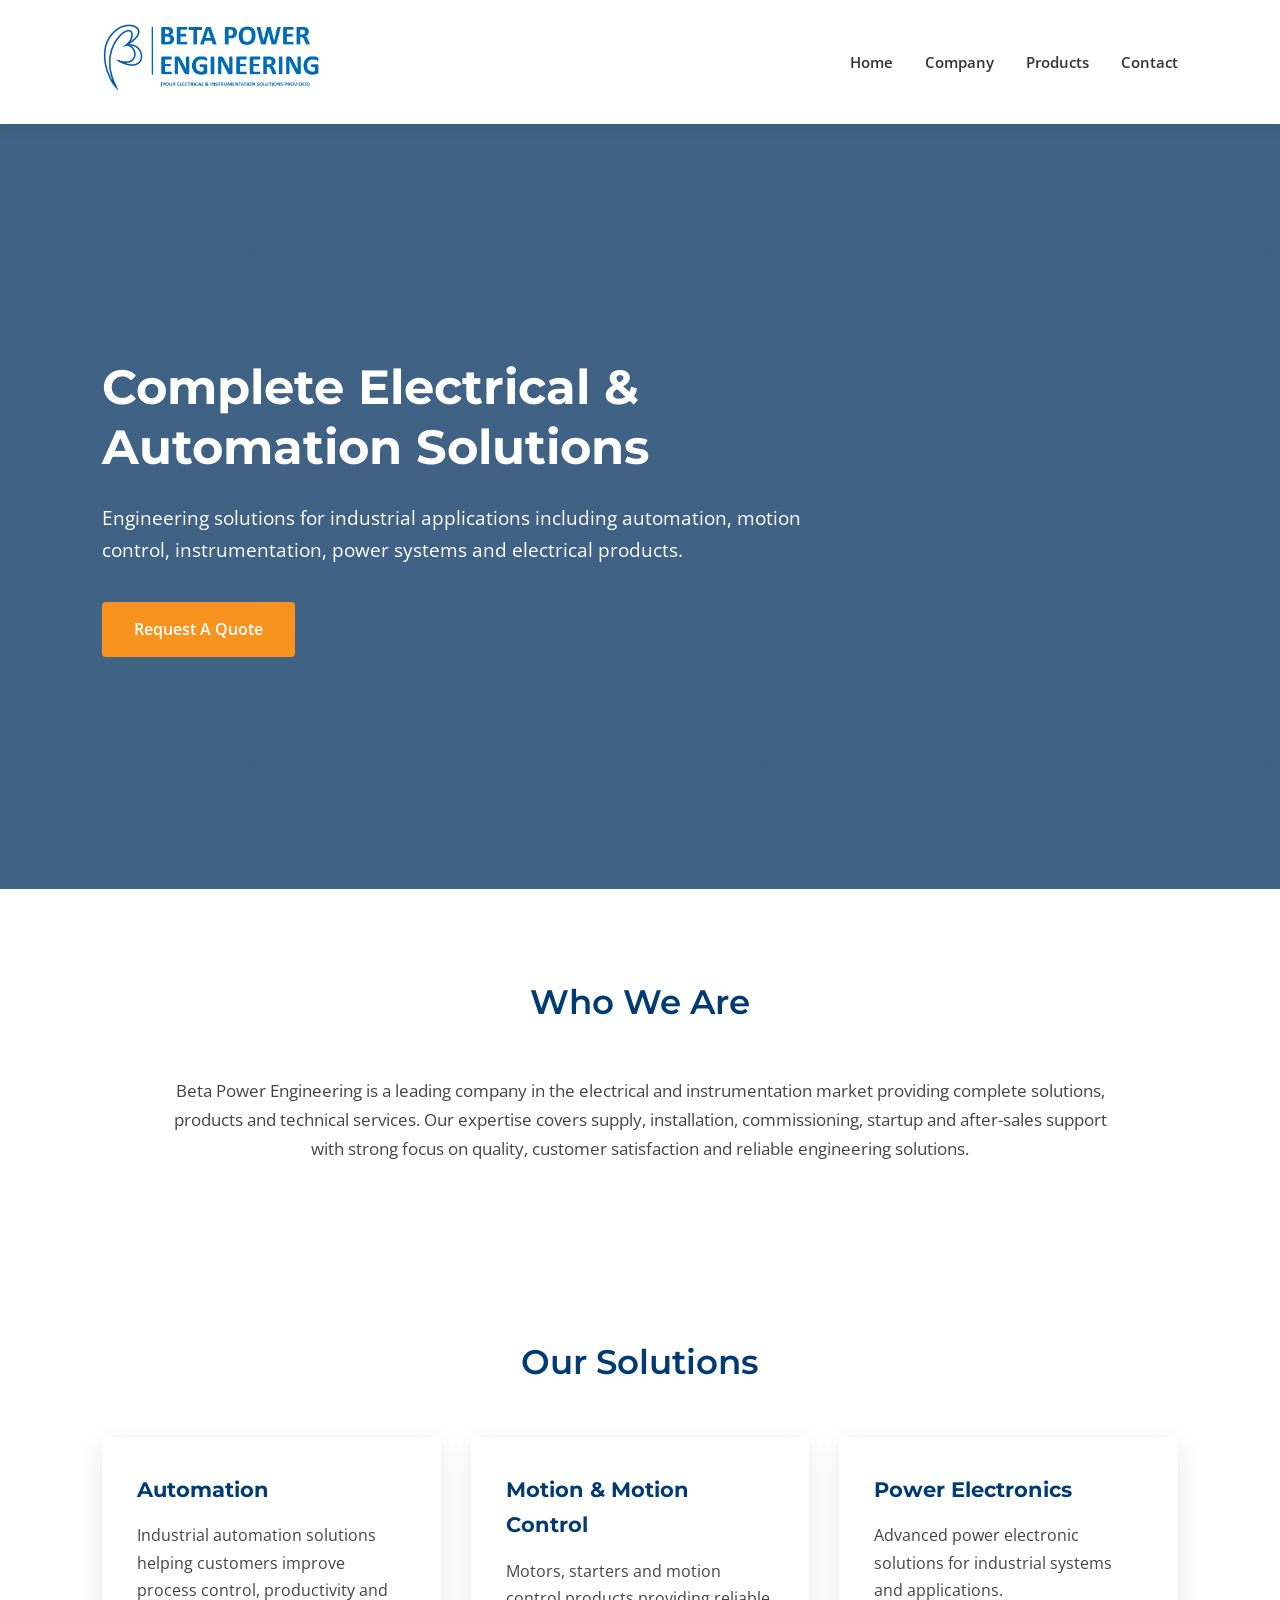
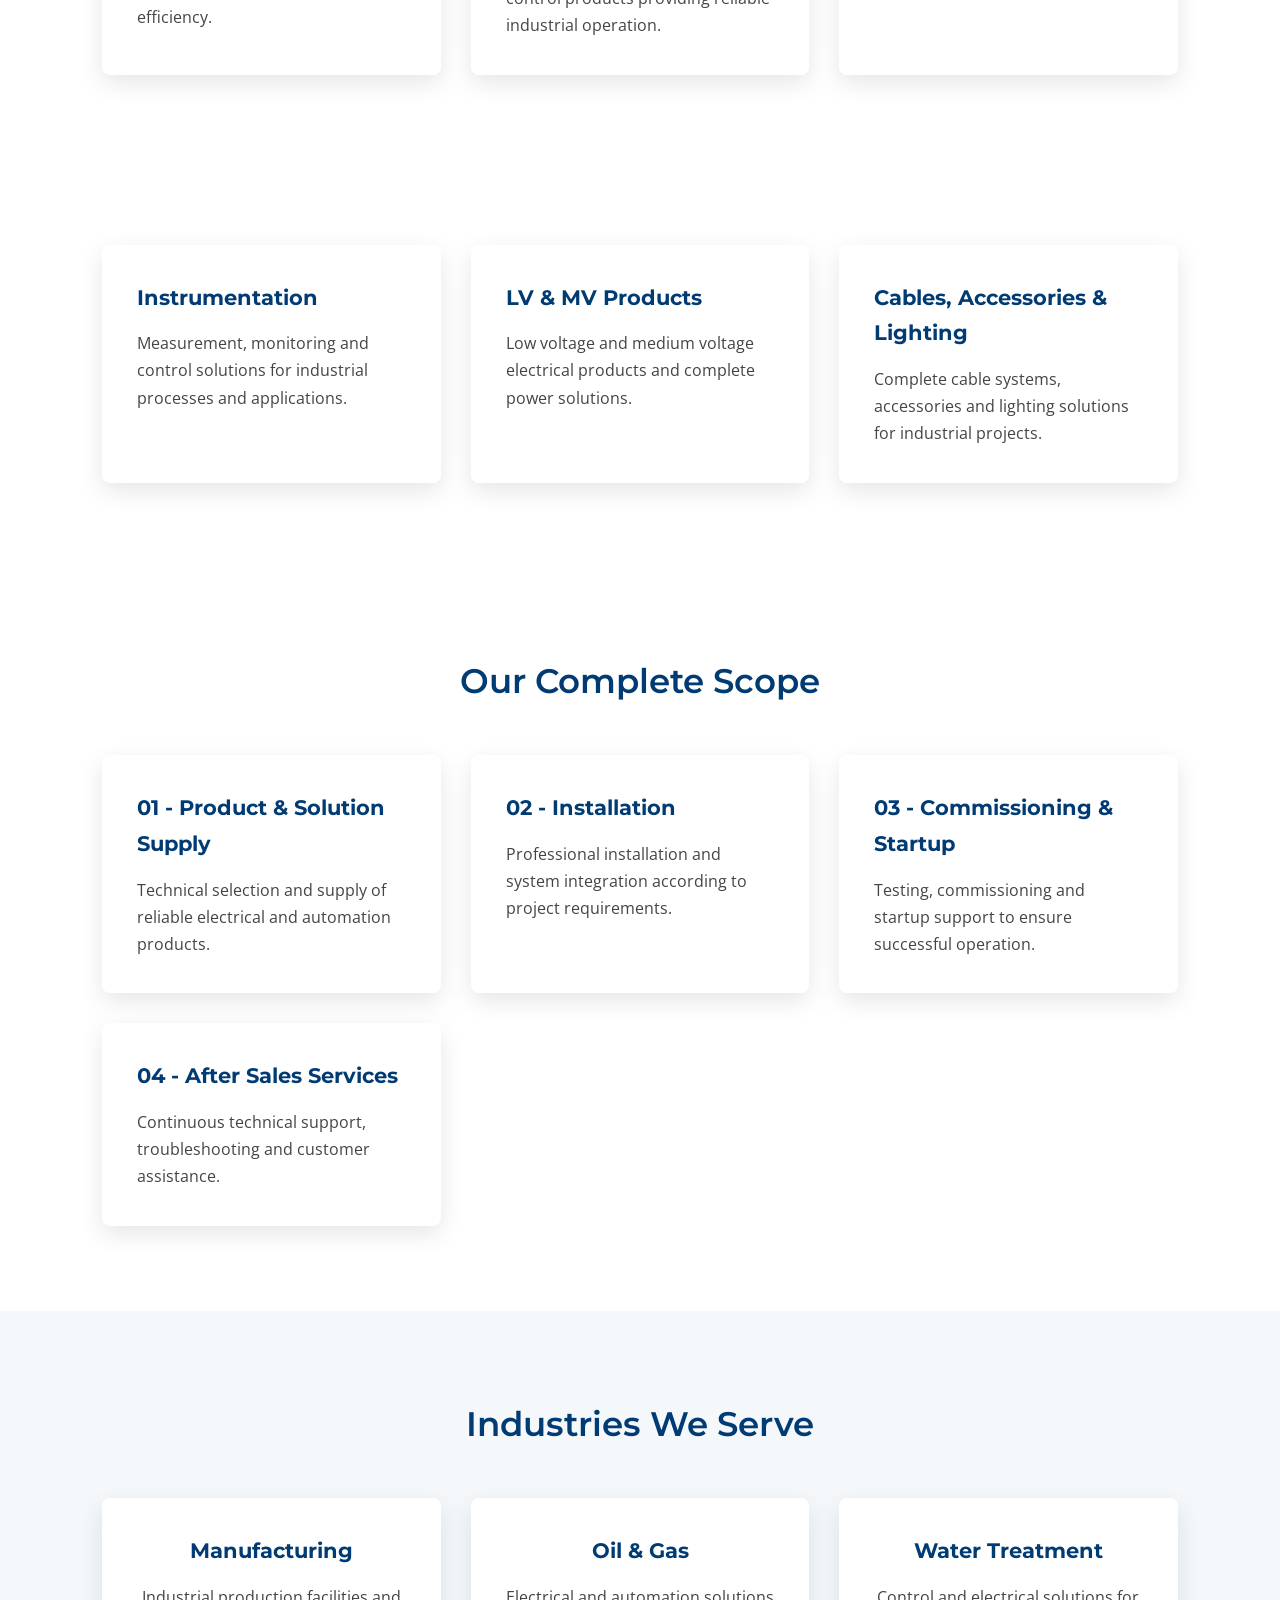
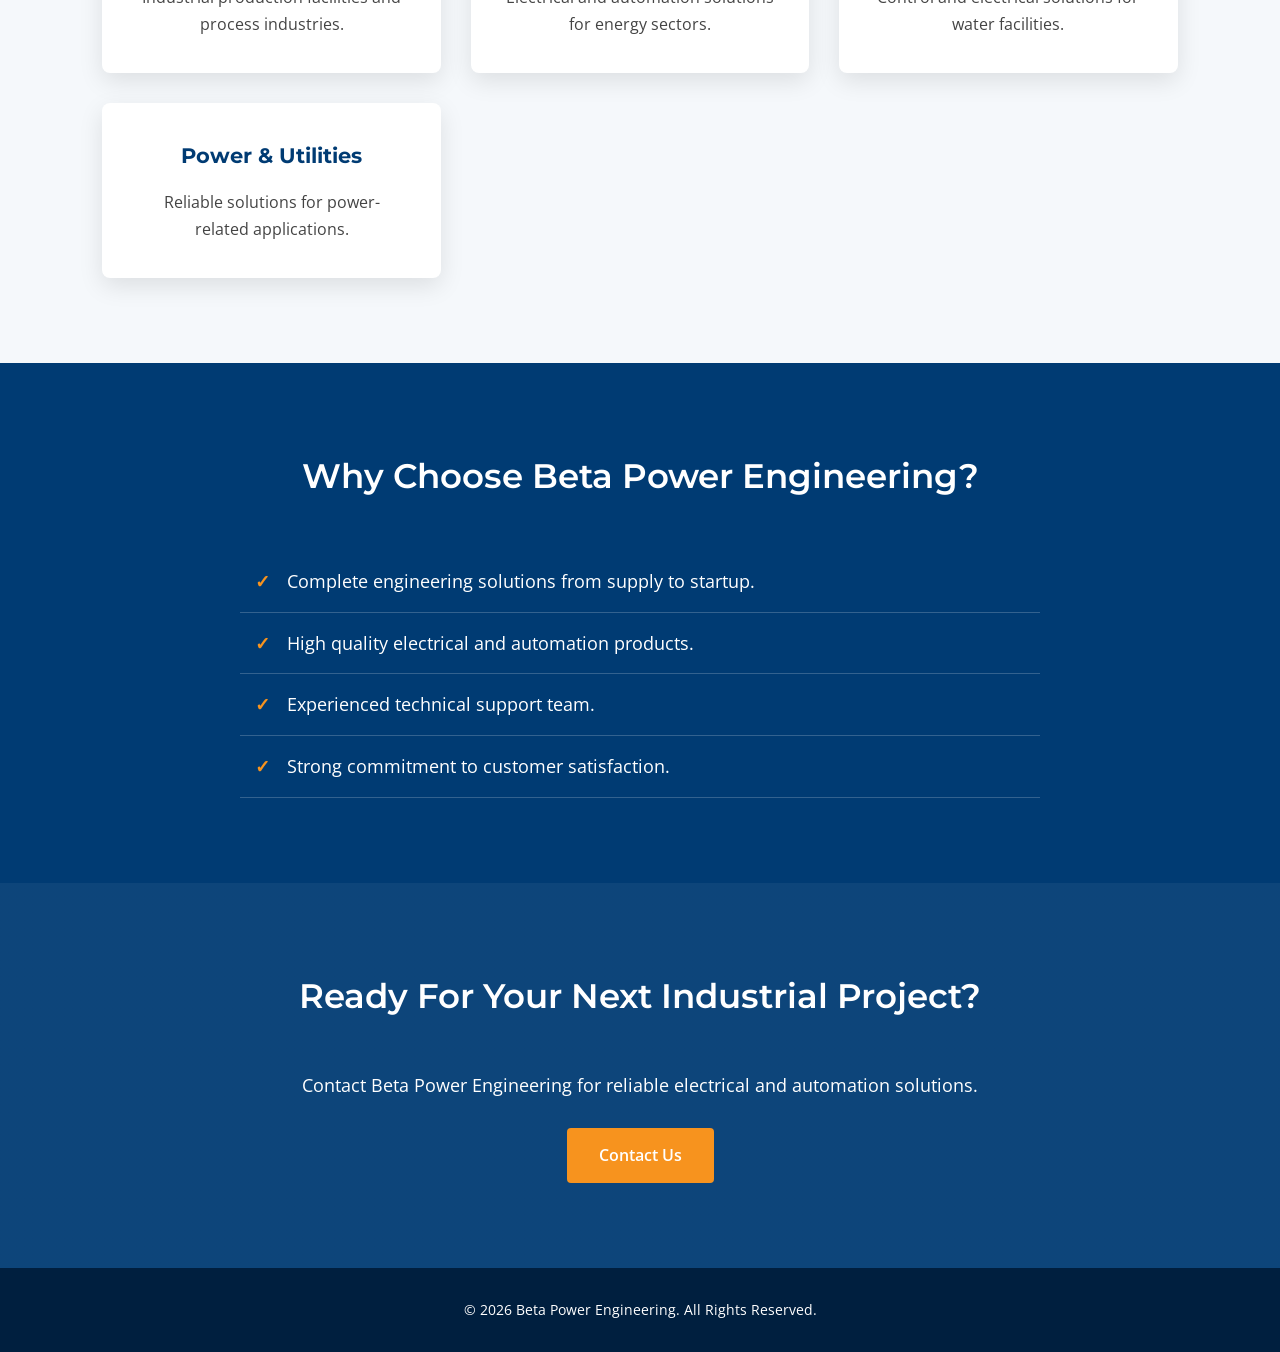
<file: index.html>
<!DOCTYPE html>
<html lang="en">

<head>

<meta charset="UTF-8">

<meta name="viewport" content="width=device-width, initial-scale=1.0">

<title>
Beta Power Engineering | Electrical & Automation Solutions
</title>

<link rel="stylesheet" href="css/style.css">

</head>


<body>


<header>

<div class="logo">

<img src="logo.png" alt="Beta Power Engineering">

</div>


<nav>

<a href="index.html">Home</a>
<a href="about.html">Company</a>
<a href="products.html">Products</a>
<a href="contact.html">Contact</a>

</nav>


</header>



<!-- HERO SECTION -->

<section class="hero">


<div class="hero-content">


<h1>
Complete Electrical & Automation Solutions
</h1>


<p>
Engineering solutions for industrial applications including
automation, motion control, instrumentation, power systems
and electrical products.
</p>


<a href="contact.html" class="btn">
Request A Quote
</a>


</div>


</section>





<!-- COMPANY INTRODUCTION -->


<section class="about">


<h2>
Who We Are
</h2>


<p>

Beta Power Engineering is a leading company in the electrical
and instrumentation market providing complete solutions,
products and technical services.

Our expertise covers supply, installation, commissioning,
startup and after-sales support with strong focus on quality,
customer satisfaction and reliable engineering solutions.

</p>


</section>





<!-- OUR EXPERTISE -->


<section class="expertise">


<h2>
Our Solutions
</h2>



<div class="cards">



<div class="card">

<h3>
Automation
</h3>

<p>
Industrial automation solutions helping customers improve
process control, productivity and efficiency.
</p>

</div>





<div class="card">

<h3>
Motion & Motion Control
</h3>

<p>
Motors, starters and motion control products providing
reliable industrial operation.
</p>

</div>





<div class="card">

<h3>
Power Electronics
</h3>

<p>
Advanced power electronic solutions for industrial systems
and applications.
</p>

</div>



</div>


</section>
</section>


<!-- MORE SOLUTIONS -->


<section class="expertise">


<div class="cards">


<div class="card">

<h3>
Instrumentation
</h3>

<p>
Measurement, monitoring and control solutions
for industrial processes and applications.
</p>

</div>



<div class="card">

<h3>
LV & MV Products
</h3>

<p>
Low voltage and medium voltage electrical
products and complete power solutions.
</p>

</div>



<div class="card">

<h3>
Cables, Accessories & Lighting
</h3>

<p>
Complete cable systems, accessories and
lighting solutions for industrial projects.
</p>

</div>


</div>


</section>





<!-- COMPLETE SERVICE PROCESS -->


<section class="services">


<h2>
Our Complete Scope
</h2>



<div class="cards">


<div class="card">

<h3>
01 - Product & Solution Supply
</h3>

<p>
Technical selection and supply of reliable
electrical and automation products.
</p>

</div>



<div class="card">

<h3>
02 - Installation
</h3>

<p>
Professional installation and system integration
according to project requirements.
</p>

</div>



<div class="card">

<h3>
03 - Commissioning & Startup
</h3>

<p>
Testing, commissioning and startup support
to ensure successful operation.
</p>

</div>



<div class="card">

<h3>
04 - After Sales Services
</h3>

<p>
Continuous technical support, troubleshooting
and customer assistance.
</p>

</div>


</div>


</section>





<!-- INDUSTRIES -->


<section class="industries">


<h2>
Industries We Serve
</h2>



<div class="cards">


<div class="card">
<h3>Manufacturing</h3>
<p>
Industrial production facilities and process industries.
</p>
</div>



<div class="card">
<h3>Oil & Gas</h3>
<p>
Electrical and automation solutions for energy sectors.
</p>
</div>



<div class="card">
<h3>Water Treatment</h3>
<p>
Control and electrical solutions for water facilities.
</p>
</div>



<div class="card">
<h3>Power & Utilities</h3>
<p>
Reliable solutions for power-related applications.
</p>
</div>


</div>


</section>





<!-- WHY BETA POWER -->


<section class="why">


<h2>
Why Choose Beta Power Engineering?
</h2>


<ul>

<li>
Complete engineering solutions from supply to startup.
</li>


<li>
High quality electrical and automation products.
</li>


<li>
Experienced technical support team.
</li>


<li>
Strong commitment to customer satisfaction.
</li>


</ul>


</section>





<!-- CONTACT -->


<section class="contact-banner">


<h2>
Ready For Your Next Industrial Project?
</h2>


<p>
Contact Beta Power Engineering for reliable electrical
and automation solutions.
</p>


<br>


<a href="contact.html" class="btn">
Contact Us
</a>


</section>





<footer>


<p>
© 2026 Beta Power Engineering. All Rights Reserved.
</p>


</footer>



</body>

</html>
</file>
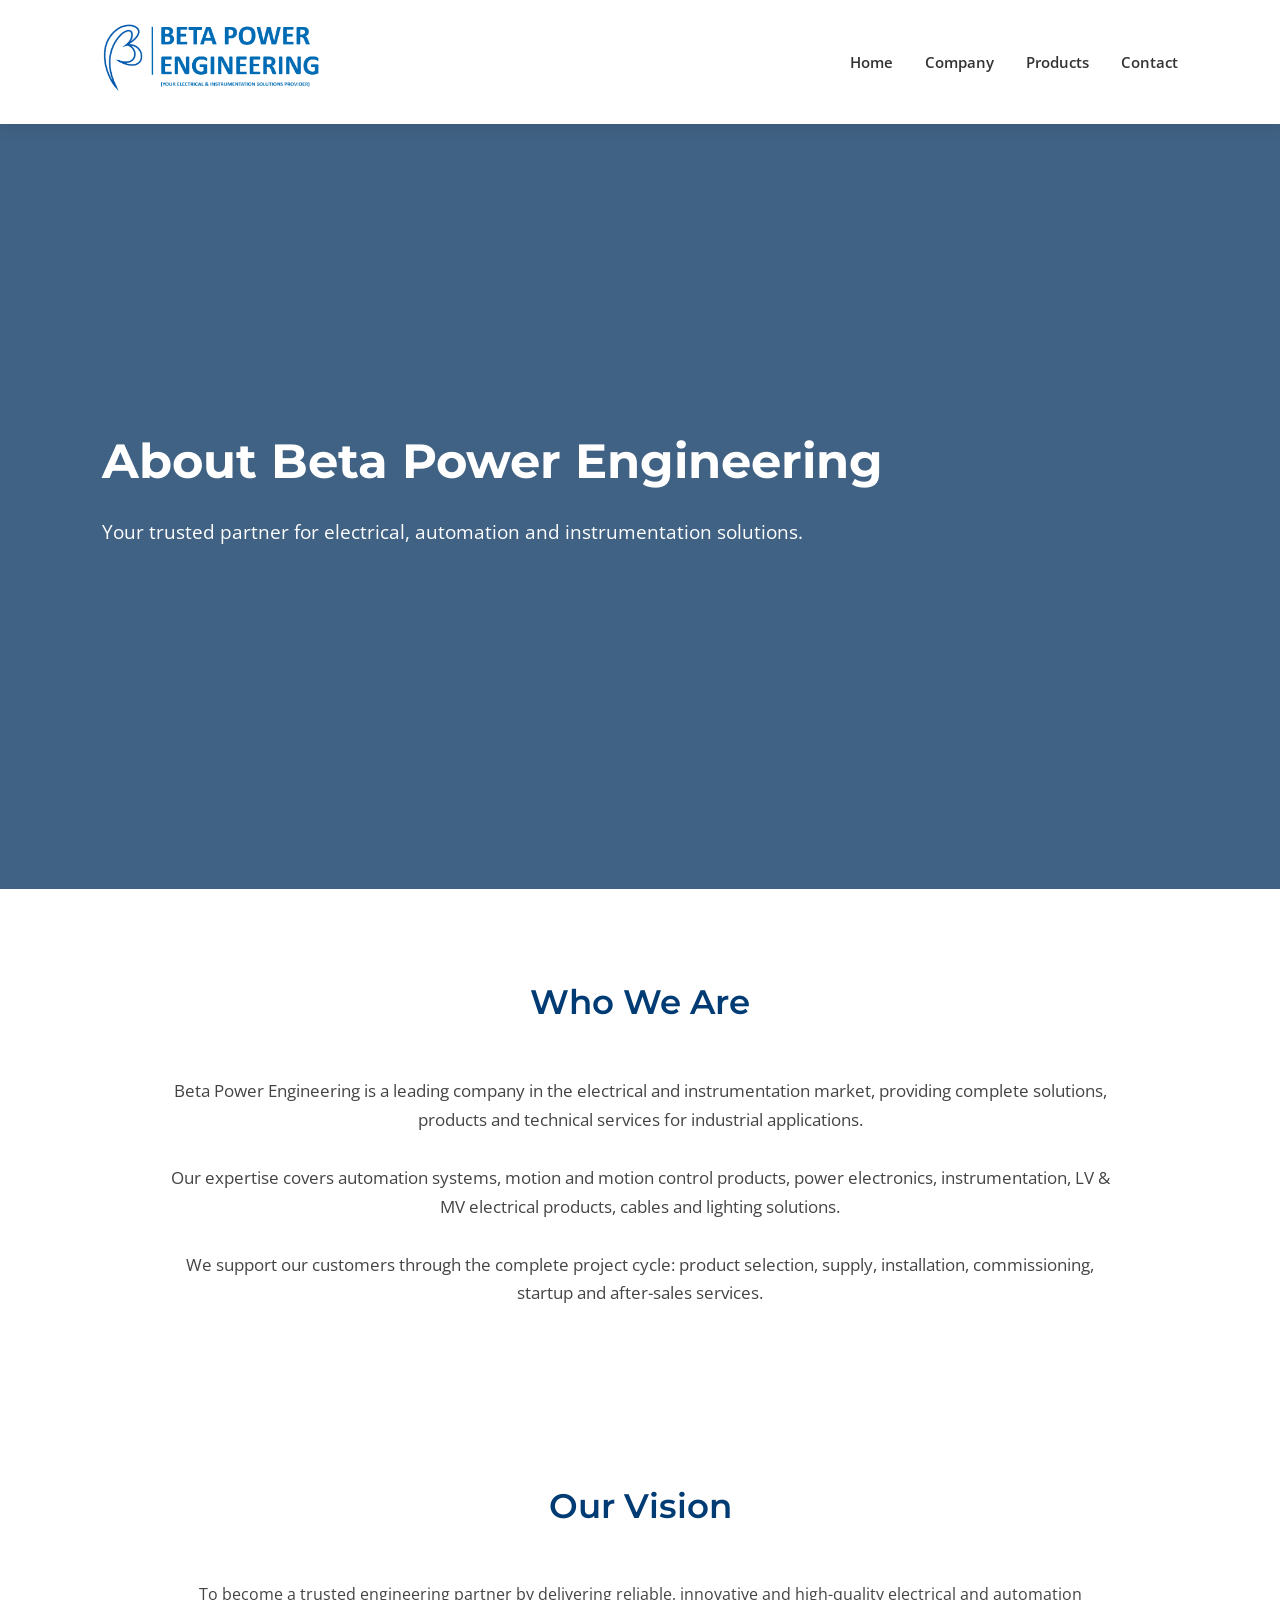
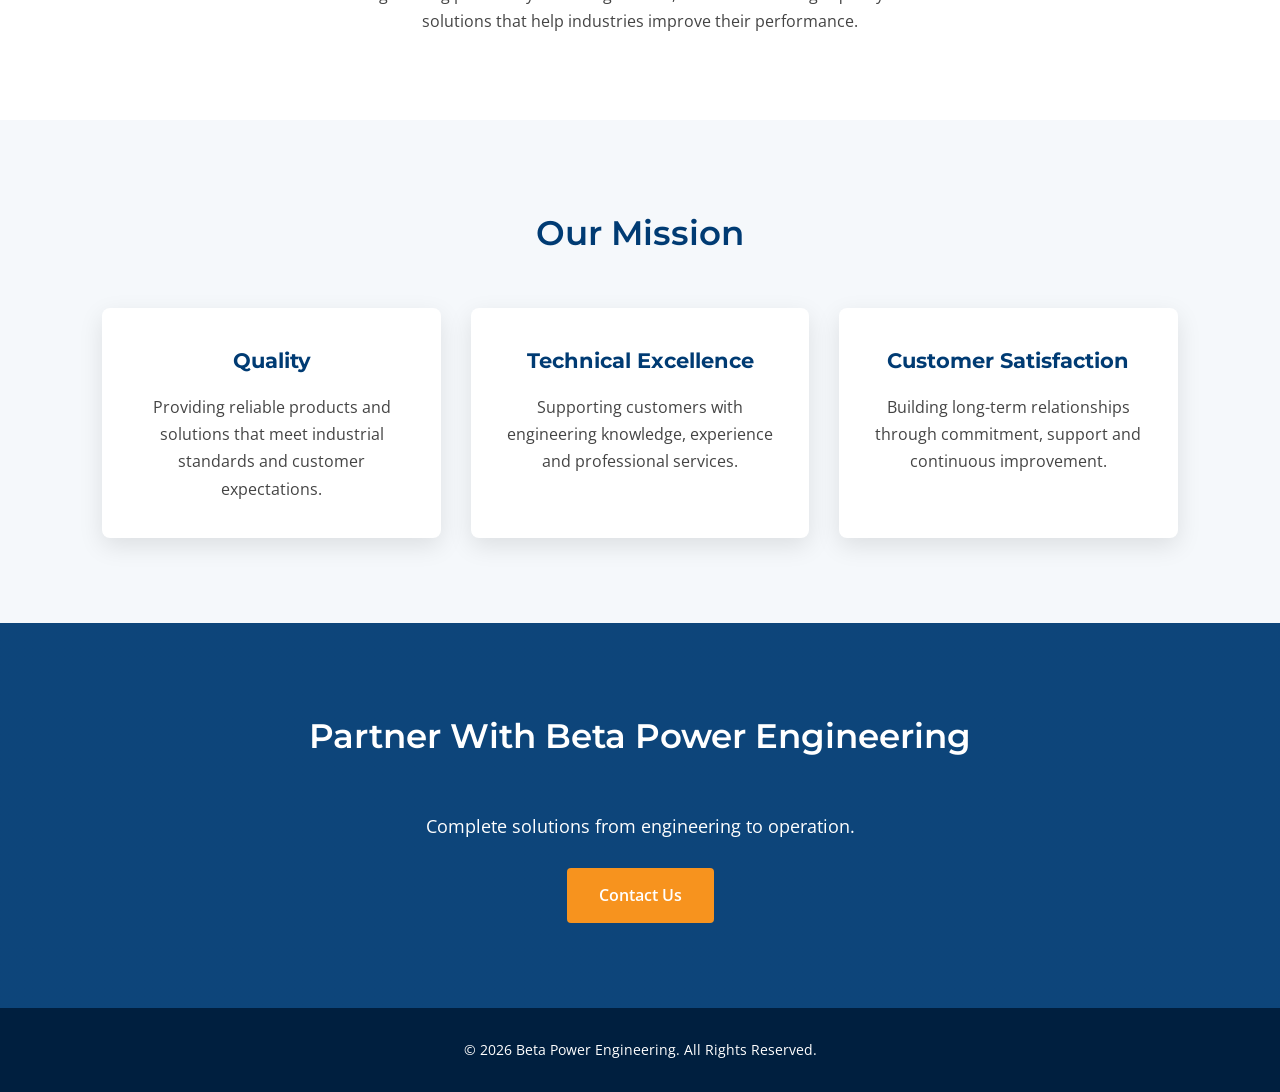
<file: about.html>
<!DOCTYPE html>
<html lang="en">

<head>

<meta charset="UTF-8">

<meta name="viewport" content="width=device-width, initial-scale=1.0">

<title>About Us | Beta Power Engineering</title>

<link rel="stylesheet" href="css/style.css">

</head>


<body>


<header>

<div class="logo">

<img src="logo.png" alt="Beta Power Engineering">

</div>


<nav>

<a href="index.html">Home</a>
<a href="about.html">Company</a>
<a href="products.html">Products</a>
<a href="contact.html">Contact</a>

</nav>

</header>




<section class="hero">

<div class="hero-content">

<h1>
About Beta Power Engineering
</h1>

<p>
Your trusted partner for electrical, automation and instrumentation solutions.
</p>

</div>

</section>





<section class="about">

<h2>
Who We Are
</h2>


<p>

Beta Power Engineering is a leading company in the electrical
and instrumentation market, providing complete solutions,
products and technical services for industrial applications.

<br><br>

Our expertise covers automation systems, motion and motion
control products, power electronics, instrumentation,
LV & MV electrical products, cables and lighting solutions.

<br><br>

We support our customers through the complete project cycle:
product selection, supply, installation, commissioning,
startup and after-sales services.

</p>


</section>





<section>


<h2>
Our Vision
</h2>


<p style="text-align:center; max-width:900px; margin:auto;">

To become a trusted engineering partner by delivering reliable,
innovative and high-quality electrical and automation solutions
that help industries improve their performance.

</p>


</section>





<section class="industries">


<h2>
Our Mission
</h2>


<div class="cards">


<div class="card">

<h3>
Quality
</h3>

<p>
Providing reliable products and solutions that meet
industrial standards and customer expectations.
</p>

</div>



<div class="card">

<h3>
Technical Excellence
</h3>

<p>
Supporting customers with engineering knowledge,
experience and professional services.
</p>

</div>




<div class="card">

<h3>
Customer Satisfaction
</h3>

<p>
Building long-term relationships through commitment,
support and continuous improvement.
</p>

</div>


</div>


</section>





<section class="contact-banner">

<h2>
Partner With Beta Power Engineering
</h2>


<p>
Complete solutions from engineering to operation.
</p>


<br>


<a href="contact.html" class="btn">
Contact Us
</a>


</section>





<footer>

<p>
© 2026 Beta Power Engineering. All Rights Reserved.
</p>

</footer>



</body>

</html>
</file>
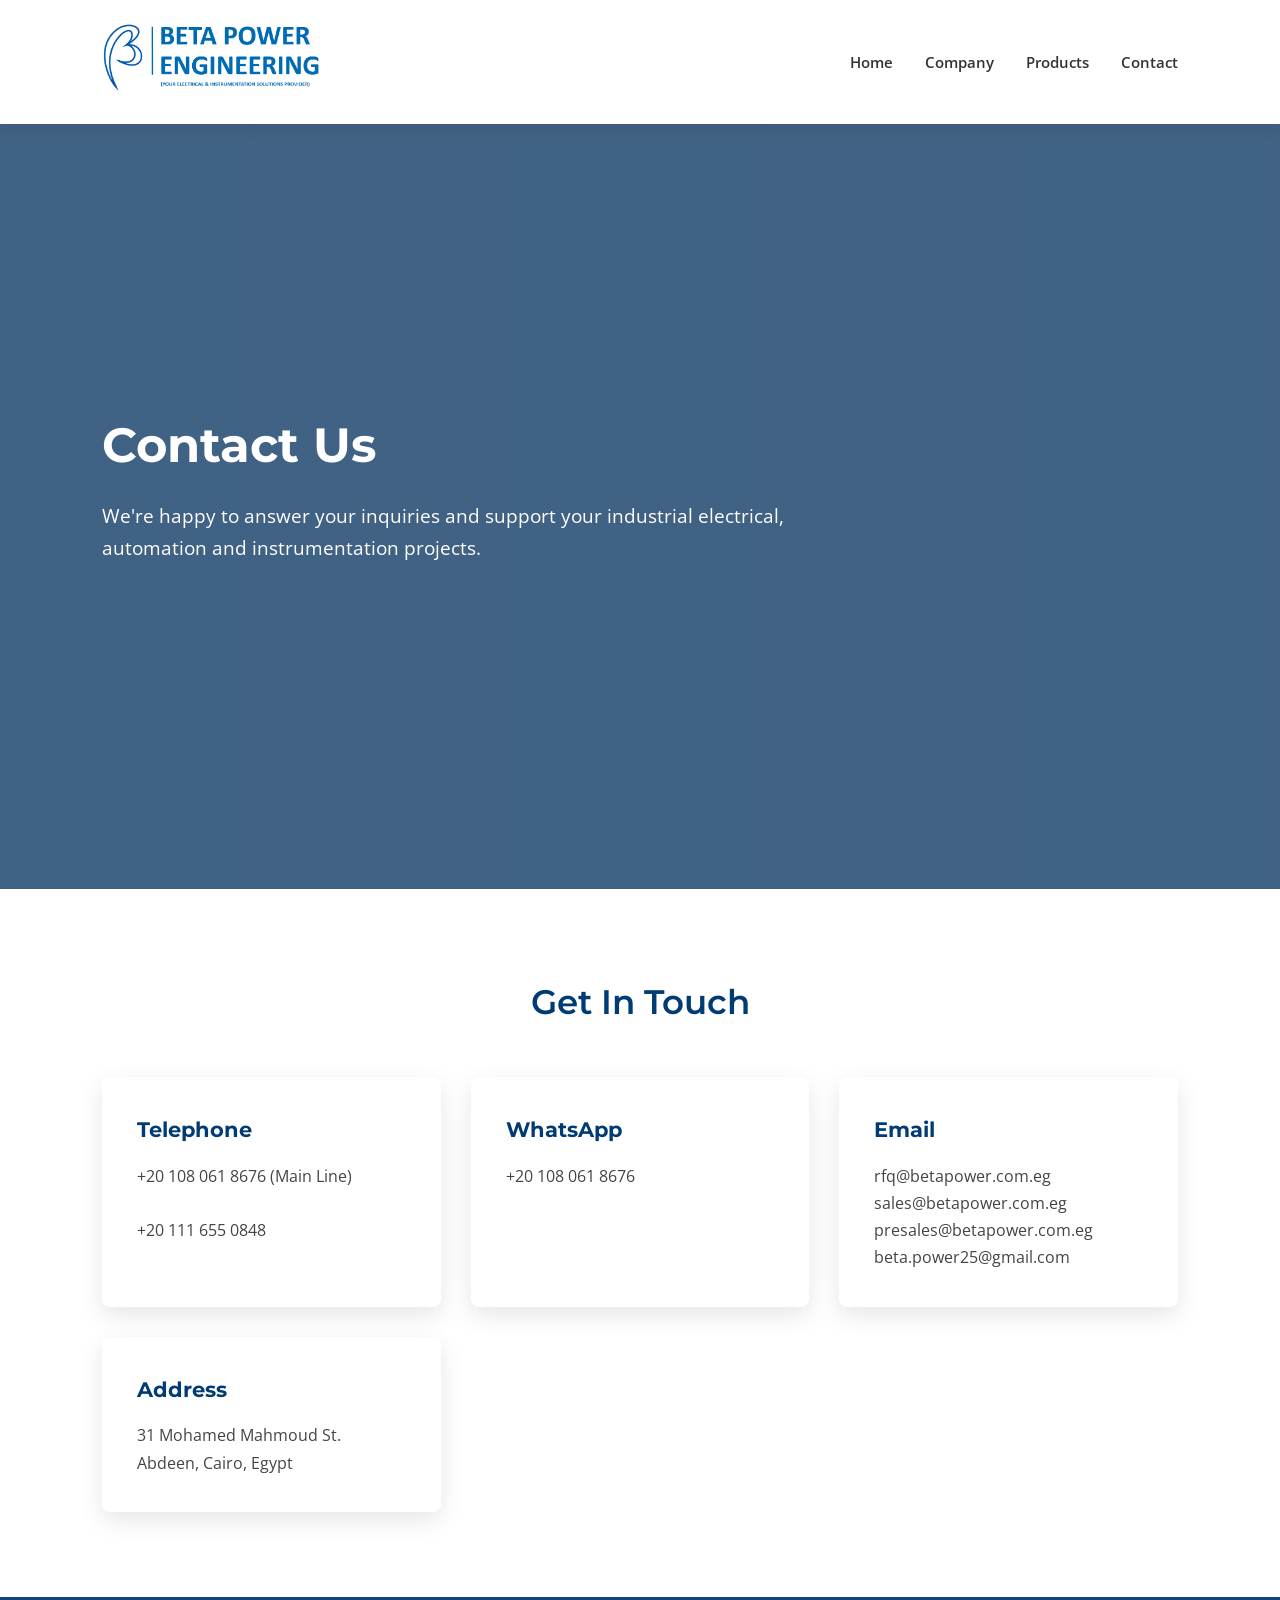
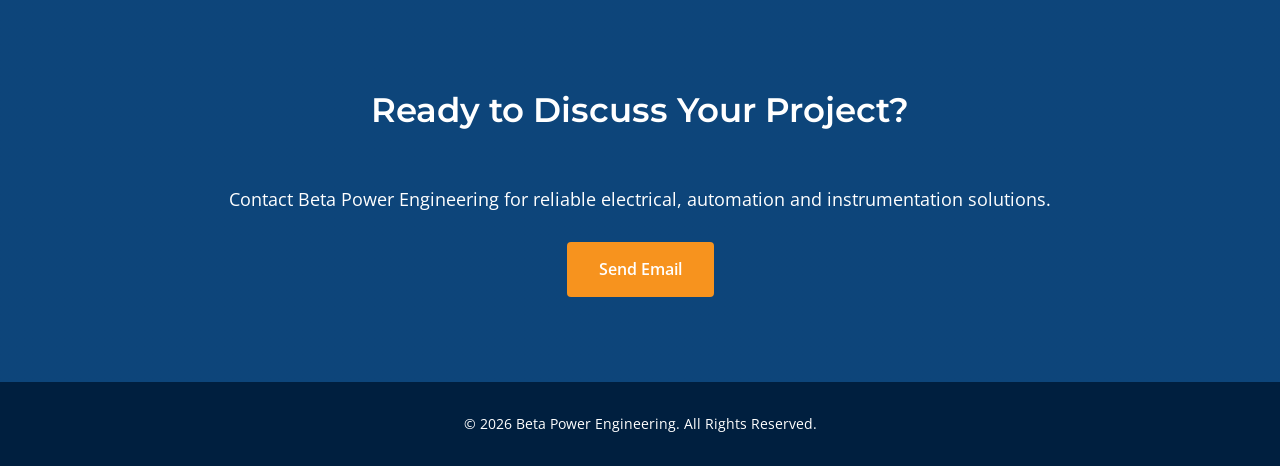
<file: contact.html>
<!DOCTYPE html>
<html lang="en">

<head>

<meta charset="UTF-8">
<meta name="viewport" content="width=device-width, initial-scale=1.0">

<title>
Beta Power Engineering | Contact
</title>

<link rel="stylesheet" href="css/style.css">

</head>

<body>

<header>

<div class="logo">
<img src="logo.png" alt="Beta Power Engineering">
</div>

<nav>
<a href="index.html">Home</a>
<a href="about.html">Company</a>
<a href="products.html">Products</a>
<a href="contact.html">Contact</a>
</nav>

</header>

<!-- HERO SECTION -->

<section class="hero">

<div class="hero-content">

<h1>
Contact Us
</h1>

<p>
We're happy to answer your inquiries and support your
industrial electrical, automation and instrumentation projects.
</p>

</div>

</section>

<!-- CONTACT DETAILS -->

<section class="expertise">

<h2>
Get In Touch
</h2>

<div class="cards">

<div class="card">

<h3>
Telephone
</h3>

<p>
+20 108 061 8676 (Main Line)
<br><br>
+20 111 655 0848
</p>

</div>

<div class="card">

<h3>
WhatsApp
</h3>

<p>
+20 108 061 8676
</p>

</div>

<div class="card">

<h3>
Email
</h3>

<p>
rfq@betapower.com.eg
<br>
sales@betapower.com.eg
<br>
presales@betapower.com.eg
<br>
beta.power25@gmail.com
</p>

</div>

<div class="card">

<h3>
Address
</h3>

<p>
31 Mohamed Mahmoud St.
<br>
Abdeen, Cairo, Egypt
</p>

</div>

</div>

</section>
<!-- CONTACT CTA -->

<section class="contact-banner">

<h2>
Ready to Discuss Your Project?
</h2>

<p>
Contact Beta Power Engineering for reliable electrical,
automation and instrumentation solutions.
</p>

<br>

<a href="mailto:rfq@betapower.com.eg" class="btn">
Send Email
</a>

</section>

<footer>

<p>
© 2026 Beta Power Engineering. All Rights Reserved.
</p>

</footer>

</body>

</html>
</file>
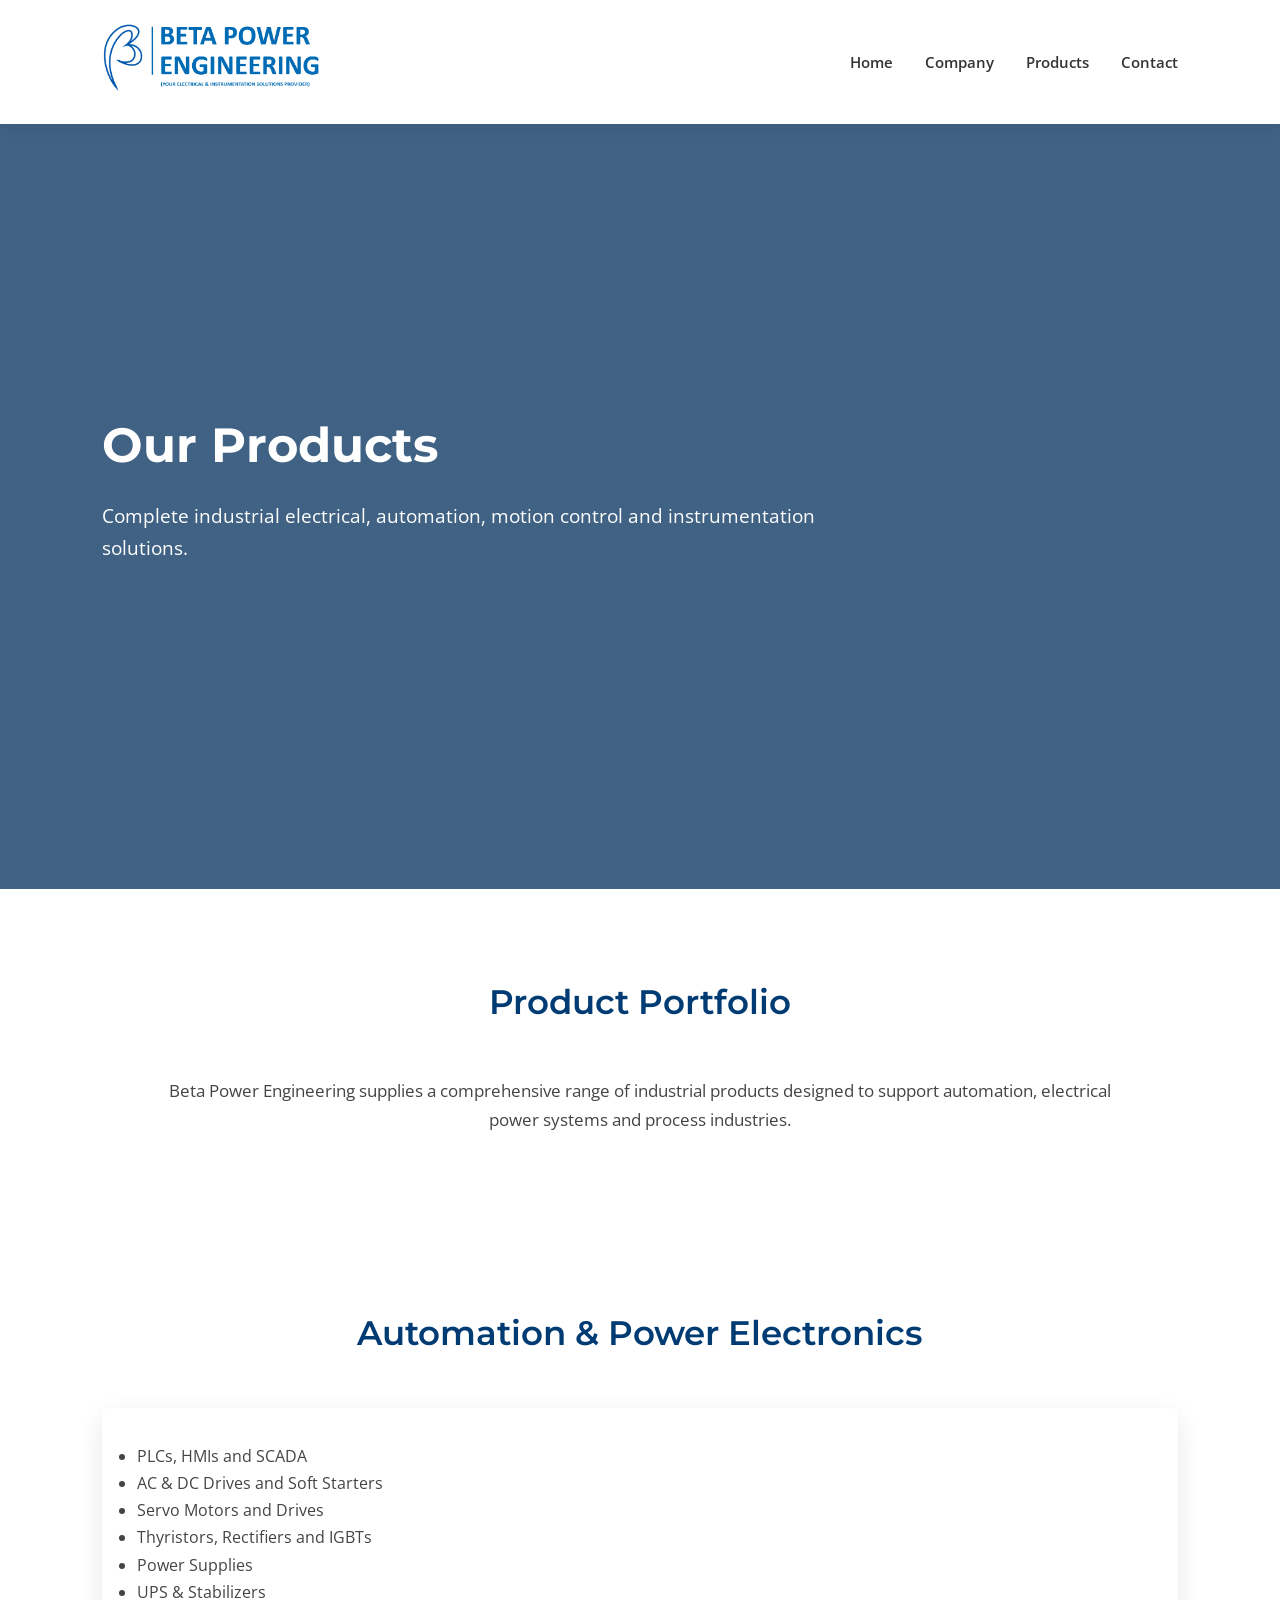
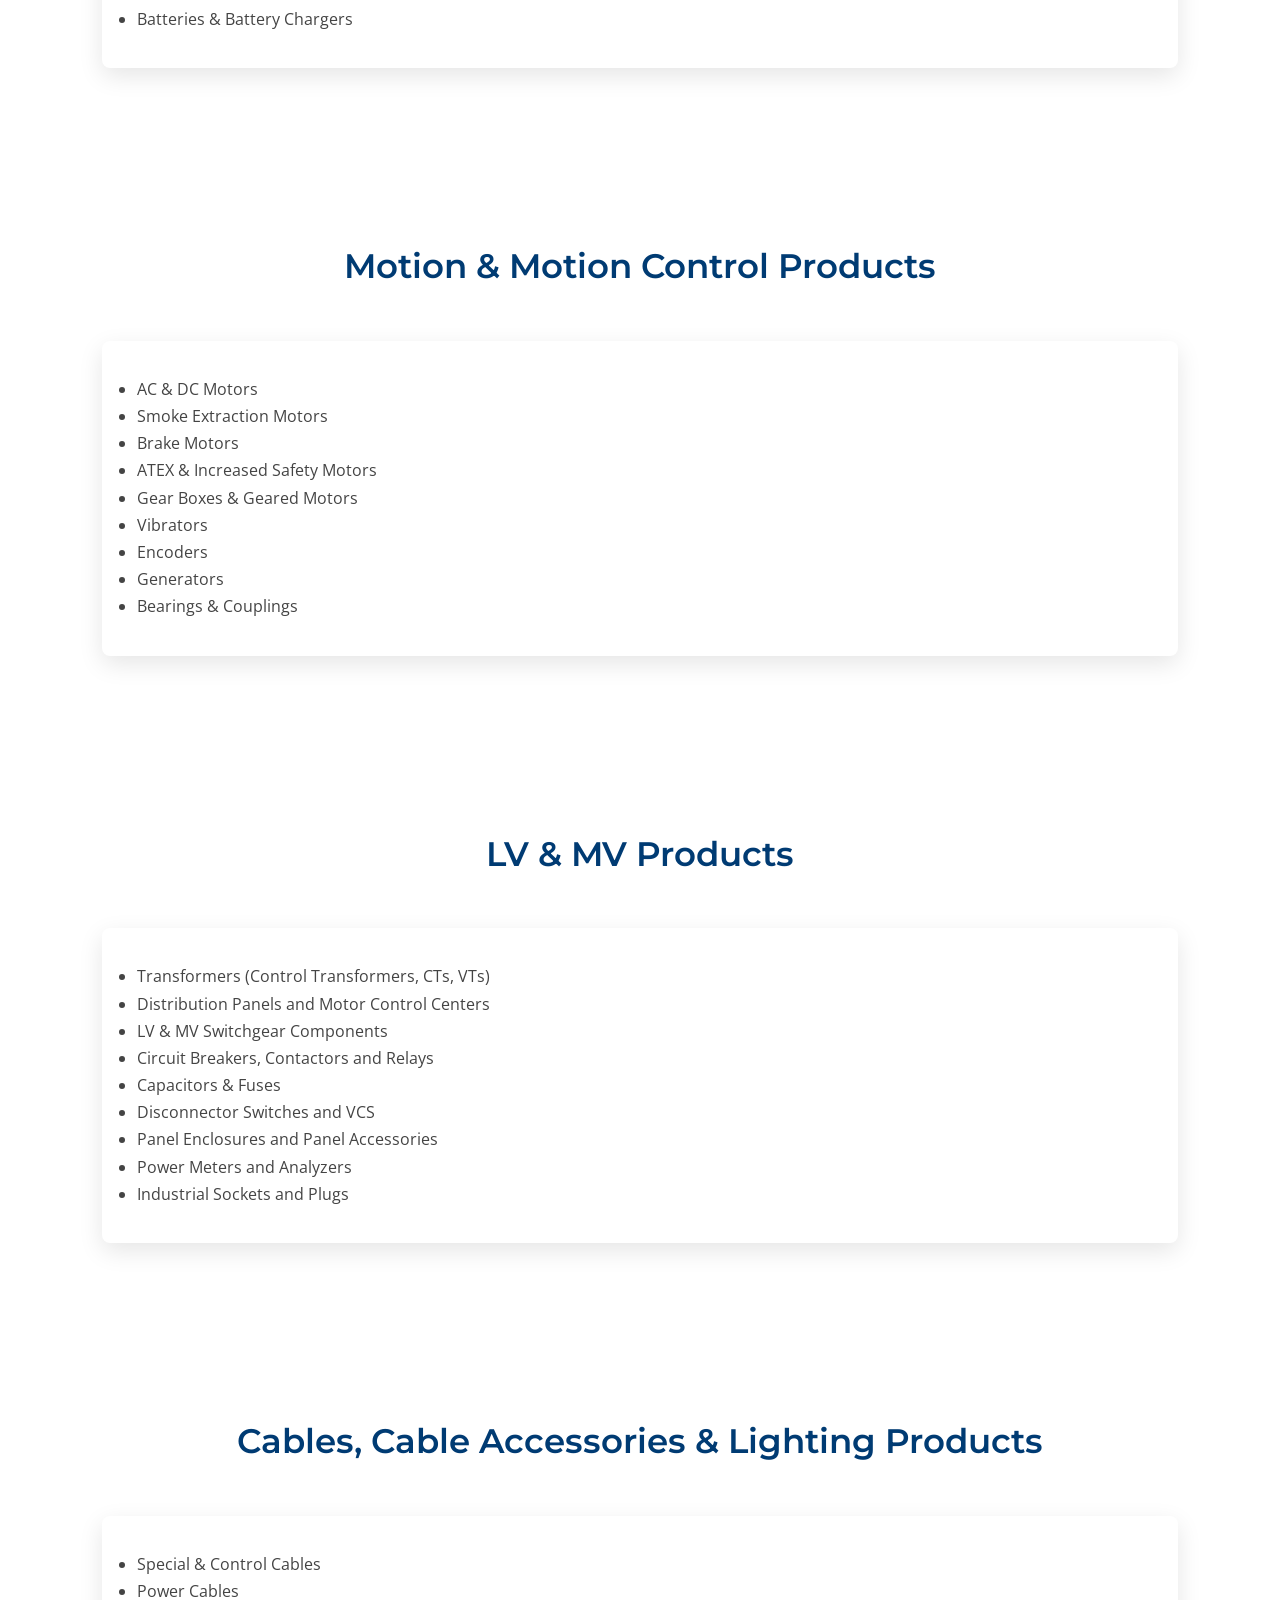
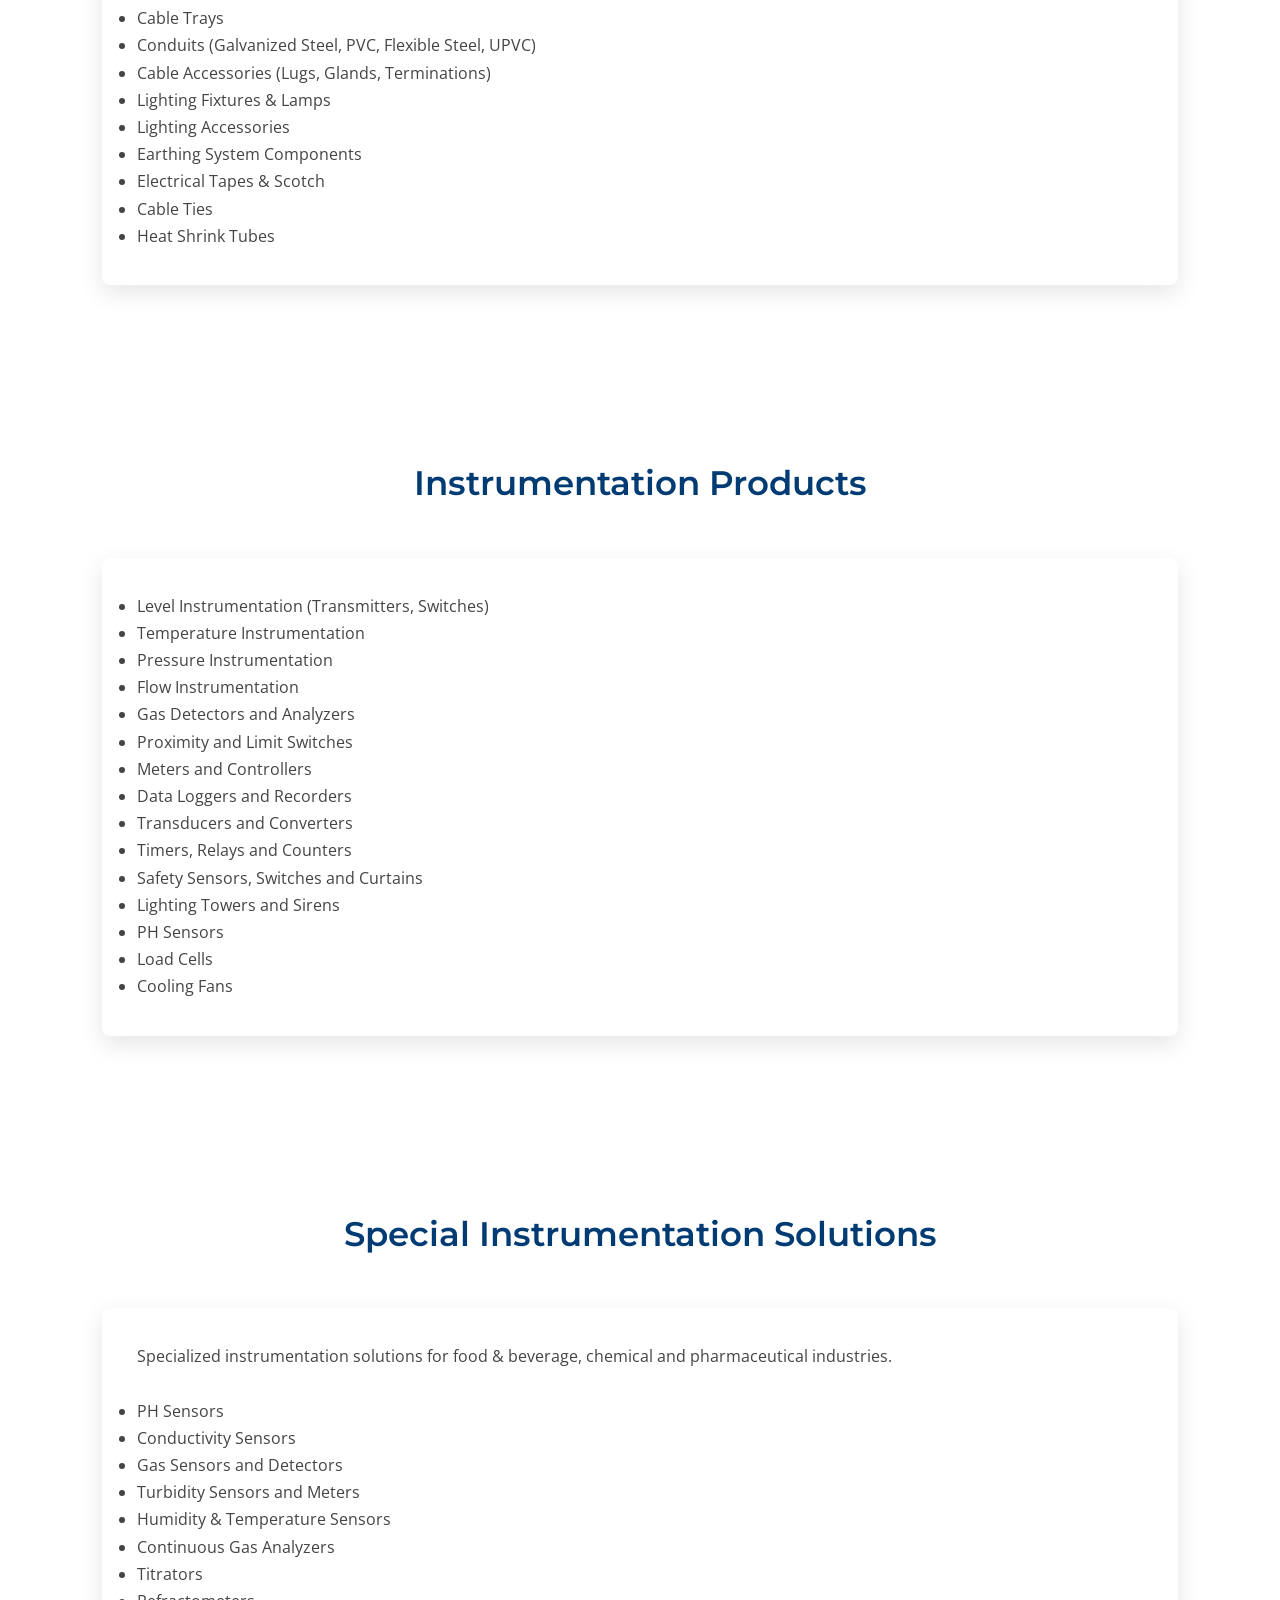
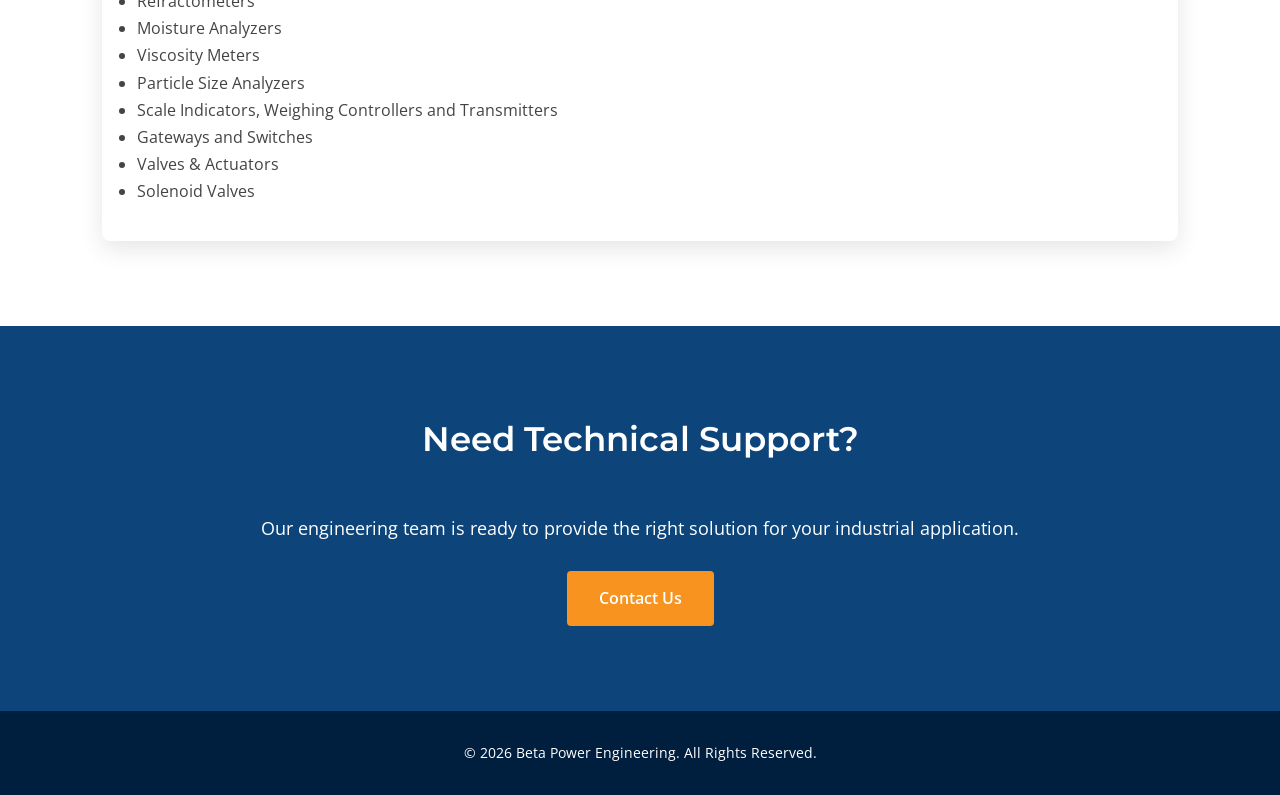
<file: products.html>
<!DOCTYPE html>
<html lang="en">

<head>

<meta charset="UTF-8">

<meta name="viewport" content="width=device-width, initial-scale=1.0">

<title>Products | Beta Power Engineering</title>

<link rel="stylesheet" href="css/style.css">

</head>


<body>


<header>

<div class="logo">

<img src="logo.png" alt="Beta Power Engineering">

</div>


<nav>

<a href="index.html">Home</a>
<a href="about.html">Company</a>
<a href="products.html">Products</a>
<a href="contact.html">Contact</a>

</nav>

</header>




<section class="hero">

<div class="hero-content">

<h1>
Our Products
</h1>

<p>
Complete industrial electrical, automation,
motion control and instrumentation solutions.
</p>

</div>

</section>




<section class="about">

<h2>
Product Portfolio
</h2>


<p>

Beta Power Engineering supplies a comprehensive range of
industrial products designed to support automation,
electrical power systems and process industries.

</p>


</section>





<section class="products">


<h2>
Automation & Power Electronics
</h2>


<div class="card">


<ul>

<li>PLCs, HMIs and SCADA</li>

<li>AC & DC Drives and Soft Starters</li>

<li>Servo Motors and Drives</li>

<li>Thyristors, Rectifiers and IGBTs</li>

<li>Power Supplies</li>

<li>UPS & Stabilizers</li>

<li>Batteries & Battery Chargers</li>


</ul>


</div>


</section>
</section>




<section class="products">


<h2>
Motion & Motion Control Products
</h2>


<div class="card">

<ul>

<li>AC & DC Motors</li>

<li>Smoke Extraction Motors</li>

<li>Brake Motors</li>

<li>ATEX & Increased Safety Motors</li>

<li>Gear Boxes & Geared Motors</li>

<li>Vibrators</li>

<li>Encoders</li>

<li>Generators</li>

<li>Bearings & Couplings</li>

</ul>

</div>


</section>






<section class="products">


<h2>
LV & MV Products
</h2>


<div class="card">

<ul>

<li>Transformers (Control Transformers, CTs, VTs)</li>

<li>Distribution Panels and Motor Control Centers</li>

<li>LV & MV Switchgear Components</li>

<li>Circuit Breakers, Contactors and Relays</li>

<li>Capacitors & Fuses</li>

<li>Disconnector Switches and VCS</li>

<li>Panel Enclosures and Panel Accessories</li>

<li>Power Meters and Analyzers</li>

<li>Industrial Sockets and Plugs</li>

</ul>

</div>


</section>







<section class="products">


<h2>
Cables, Cable Accessories & Lighting Products
</h2>


<div class="card">

<ul>

<li>Special & Control Cables</li>

<li>Power Cables</li>

<li>Cable Trays</li>

<li>Conduits (Galvanized Steel, PVC, Flexible Steel, UPVC)</li>

<li>Cable Accessories (Lugs, Glands, Terminations)</li>

<li>Lighting Fixtures & Lamps</li>

<li>Lighting Accessories</li>

<li>Earthing System Components</li>

<li>Electrical Tapes & Scotch</li>

<li>Cable Ties</li>

<li>Heat Shrink Tubes</li>

</ul>

</div>


</section>






<section class="products">


<h2>
Instrumentation Products
</h2>


<div class="card">

<ul>

<li>Level Instrumentation (Transmitters, Switches)</li>

<li>Temperature Instrumentation</li>

<li>Pressure Instrumentation</li>

<li>Flow Instrumentation</li>

<li>Gas Detectors and Analyzers</li>

<li>Proximity and Limit Switches</li>

<li>Meters and Controllers</li>

<li>Data Loggers and Recorders</li>

<li>Transducers and Converters</li>

<li>Timers, Relays and Counters</li>

<li>Safety Sensors, Switches and Curtains</li>

<li>Lighting Towers and Sirens</li>

<li>PH Sensors</li>

<li>Load Cells</li>

<li>Cooling Fans</li>

</ul>

</div>


</section>
</section>





<section class="products">


<h2>
Special Instrumentation Solutions
</h2>


<div class="card">


<p>
Specialized instrumentation solutions for food & beverage,
chemical and pharmaceutical industries.
</p>


<br>


<ul>

<li>PH Sensors</li>

<li>Conductivity Sensors</li>

<li>Gas Sensors and Detectors</li>

<li>Turbidity Sensors and Meters</li>

<li>Humidity & Temperature Sensors</li>

<li>Continuous Gas Analyzers</li>

<li>Titrators</li>

<li>Refractometers</li>

<li>Moisture Analyzers</li>

<li>Viscosity Meters</li>

<li>Particle Size Analyzers</li>

<li>Scale Indicators, Weighing Controllers and Transmitters</li>

<li>Gateways and Switches</li>

<li>Valves & Actuators</li>

<li>Solenoid Valves</li>

</ul>


</div>


</section>






<section class="contact-banner">


<h2>
Need Technical Support?
</h2>


<p>
Our engineering team is ready to provide the right solution
for your industrial application.
</p>


<br>


<a href="contact.html" class="btn">
Contact Us
</a>


</section>





<footer>

<p>
© 2026 Beta Power Engineering. All Rights Reserved.
</p>

</footer>



</body>

</html>
</file>
<file: css/style.css>
/* =====================================
   BETA POWER ENGINEERING
   Corporate Engineering Website Style
===================================== */


@import url('https://fonts.googleapis.com/css2?family=Montserrat:wght@400;500;600;700&family=Open+Sans:wght@400;500;600&display=swap');


* {
    margin:0;
    padding:0;
    box-sizing:border-box;
}


body {

    font-family:'Open Sans', sans-serif;

    color:#444;

    line-height:1.7;

    background:#ffffff;

}



h1,
h2,
h3 {

    font-family:'Montserrat', sans-serif;

}



header {

    width:100%;

    background:#ffffff;

    display:flex;

    justify-content:space-between;

    align-items:center;

    padding:22px 8%;

    position:sticky;

    top:0;

    z-index:999;

    box-shadow:0 3px 15px rgba(0,0,0,0.08);

}



.logo img {

    width:220px;

    height:auto;

}



nav a {

    text-decoration:none;

    color:#333;

    margin-left:28px;

    font-size:15px;

    font-weight:600;

    transition:.3s;

}



nav a:hover {

    color:#f7931e;

}





/* =============================
 HERO SECTION
============================= */


.hero {


    min-height:85vh;


    background:


    linear-gradient(
        rgba(0,45,90,.75),
        rgba(0,45,90,.75)
    ),


    url("https://images.unsplash.com/photo-1581092160562-40aa08e78837")

    center/cover;



    display:flex;


    align-items:center;


    padding:8%;



}



.hero-content {

    max-width:850px;

    color:white;

}



.hero h1 {


    font-size:48px;

    line-height:1.25;

    font-weight:700;

    margin-bottom:25px;


}



.hero p {


    font-size:19px;

    max-width:750px;

    margin-bottom:35px;


}



.btn {


    display:inline-block;


    background:#f7931e;


    color:white;


    padding:14px 32px;


    text-decoration:none;


    border-radius:4px;


    font-weight:600;


    transition:.3s;


}



.btn:hover {


    background:#d87500;


}




/* =============================
 GENERAL SECTIONS
============================= */


section {


    padding:85px 8%;


}



section h2 {


    text-align:center;


    color:#003b73;


    font-size:34px;


    font-weight:600;


    margin-bottom:45px;


}




.about p {


    max-width:950px;


    margin:auto;


    text-align:center;


    font-size:17px;


}






/* =============================
 CARDS
============================= */


.cards {


    display:grid;


    grid-template-columns:


    repeat(auto-fit,minmax(280px,1fr));


    gap:30px;


}



.card {


    background:#fff;


    padding:35px;


    border-radius:8px;


    box-shadow:

    0 8px 25px rgba(0,0,0,.1);


    transition:.3s;


}



.card:hover {


    transform:translateY(-8px);


}



.card h3 {


    color:#003b73;


    font-size:21px;


    margin-bottom:15px;


}
/* =============================
   INDUSTRIES SECTION
============================= */


.industries {

    background:#f5f8fb;

}



.industries .card {

    text-align:center;

}




/* =============================
   SERVICES SECTION
============================= */


.services {

    background:#ffffff;

}





/* =============================
   WHY BETA POWER
============================= */


.why {


    background:#003b73;


    color:white;


}



.why h2 {


    color:white;


}



.why ul {


    max-width:800px;


    margin:auto;


}



.why li {


    list-style:none;


    padding:15px;


    font-size:18px;


    border-bottom:1px solid rgba(255,255,255,.2);


}




.why li:before {


    content:"✓";


    color:#f7931e;


    font-weight:bold;


    margin-right:12px;


}





/* =============================
   CONTACT BANNER
============================= */


.contact-banner {


    background:


    linear-gradient(
        rgba(0,59,115,.95),
        rgba(0,59,115,.95)
    );


    text-align:center;


    color:white;


}



.contact-banner h2 {


    color:white;


}



.contact-banner p {


    font-size:18px;


}





/* =============================
   FOOTER
============================= */


footer {


    background:#001f3f;


    color:white;


    text-align:center;


    padding:30px;


    font-size:14px;


}





/* =============================
   MOBILE DESIGN
============================= */


@media(max-width:768px){



header {


    flex-direction:column;


    padding:20px;


}



.logo {


    margin-bottom:15px;


}



nav {


    text-align:center;


}



nav a {


    display:inline-block;


    margin:8px;


    font-size:14px;


}



.hero {


    min-height:70vh;


    padding:10% 6%;


}



.hero h1 {


    font-size:34px;


}



.hero p {


    font-size:16px;


}



section {


    padding:60px 6%;


}



section h2 {


    font-size:28px;


}



.card {


    padding:25px;


}



}
</file>
